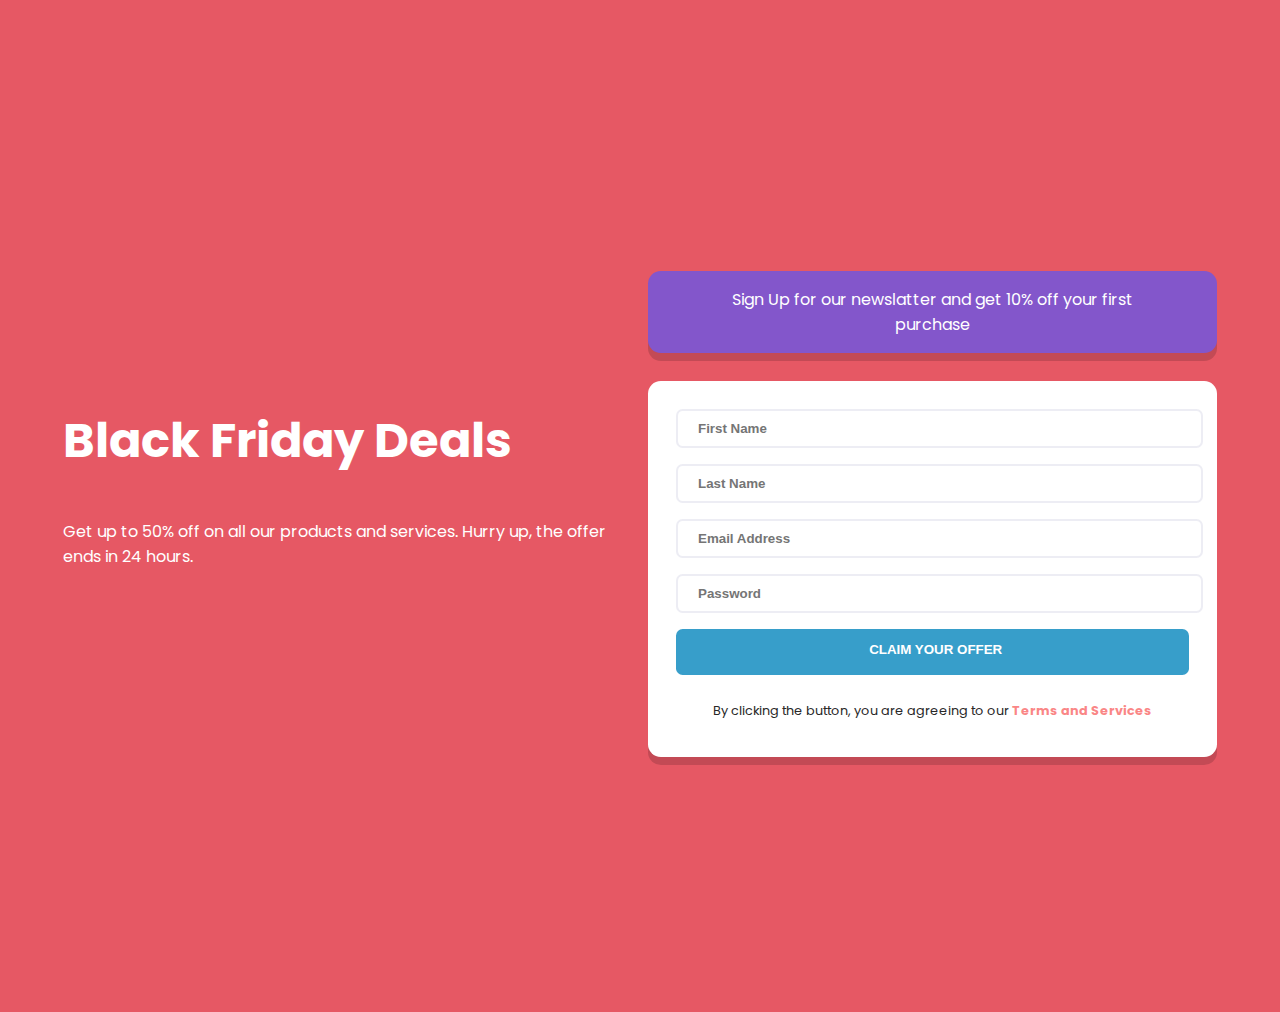
<file: index.html>
<!DOCTYPE html>
<html lang="en">

<head>
    <meta charset="UTF-8">
    <meta http-equiv="X-UA-Compatible" content="IE=edge">
    <meta name="viewport" content="width=device-width" , initial-scale="1.0">
    <title>Sample HTML Code - NewsLetter Form</title>
    <link rel="stylesheet" href="css/the_first_page.css"
</head>
 <body>
    <main>
        <!--intro section-->
        <section class="intro">
            <h1 class="title">Black Friday Deals</h1>
            <p>Get up to 50% off on all our products and services. Hurry up, the offer ends in 24 hours.</p>
        </section>

        <!--sign-up section-->
        <section class="sign-up">
            <p class="sign-up-para">Sign Up for our newslatter and get 10% off your first purchase</p>
            <!--the form itself-->
            <form class="sign-up-form">
                <div class="form-input">
                    <input type="text" name="first-name" id="first-name" placeholder="First Name" required>
                    <span>!</span>
                    <p class="warning">First name cannot be empty</p>
                </div>

                <div class="form-input">
                    <input type="text" name="last-name" id="last-name" placeholder="Last Name" required>
                    <span>!</span>
                    <p class="warning">Last name cannot be empty</p>
                </div>
          
                <div class="form-input">
                    <input type="email" name="email" id="email" placeholder="Email Address" required>
                    <span>!</span>
                    <p class="warning">Looks like this is not an email</p>
                </div>
          
                <div class="form-input">
                    <input type="Password" name="Password" id="Password" placeholder="Password" required>
                    <span>!</span>
                    <p class="warning">Password cannot be empty</p>
                </div>
          
                <input class="submit-btn" type="submit" value="Claim your offer">
                <p class="form-term">By clicking the button, you are agreeing to our <span>Terms and Services</span> </p>

            </form>
        </section>
    </main>
 </body>

</html>
</file>
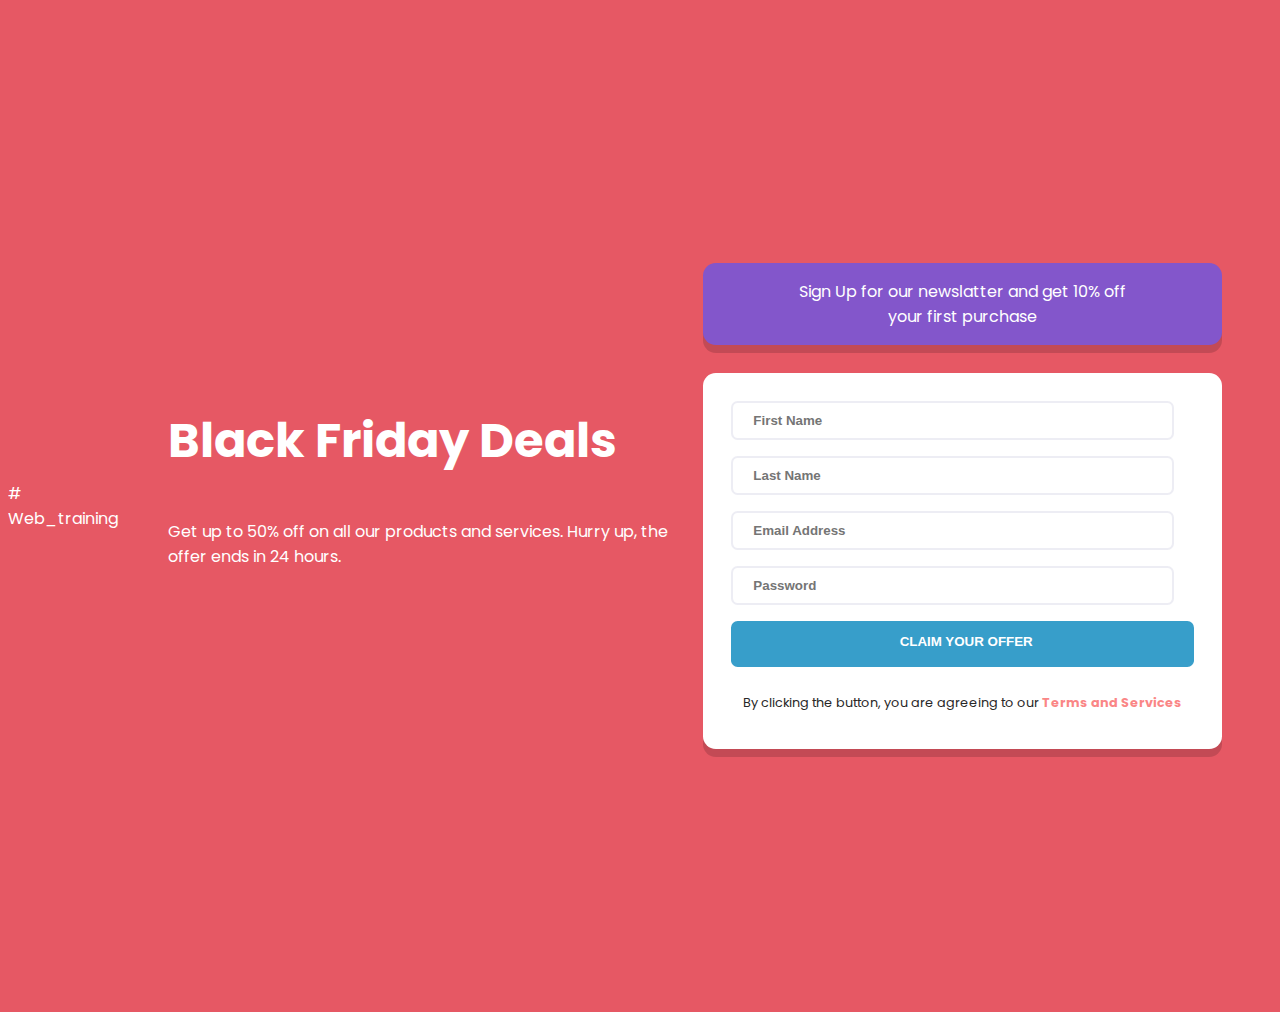
<file: README.html>
# Web_training
<!DOCTYPE html>
<html lang="en">

<head>
    <meta charset="UTF-8">
    <meta http-equiv="X-UA-Compatible" content="IE=edge">
    <!-- الذي يجب عرض الصفحة به IE لدعم الاصدارات القديمة، تستخدم في حين كان المطور يود أن يختار اصدار 
    http-equiv="X-UA-Compatible" content سيستخدم المتصفح الموجود في ال  IE8/9 ال ميتا تخبر المتصفح أن  
    content="IE=edge" نوع الاصدار
    -->
    
    <meta name="viewport" content="width=device-width" , initial-scale="1.0">
    <!--Viewport  وفائدته التحكم في ال 
    width=device-width التي تشاهد الموقع منه Device فهو يجعل العرض الخاص بالموقع بنفس عرض ال 
    initial-scaleبمجرد تحميل الصفحة ليكون الوضع المناسب لعرض الموقع Zoom Level يقوم بتعديل ال
    -->

   
    <!-- display: flex العناصر الابناء والاولاد بشكل افقي وليس عامودي يعني مو تحت بعض جنب بعض العناصر-->
    <!--- الـ em : 
    وحدة قياس قوية في الـ CSS و ربما أصبح الكثير يستخدمها اليوم في لغة  التنسيق المشهورة، يأخذ الـ em دقة القياس لحجم الخط الخاص بالعنصر، فهو نسبي و ليس تابث او لديه قياس معقول، الـ em يأخذ نفس القياس الذي يأخذه الـ Font-size الخاص بالعنصر او العنصر الأب، فمثلا، لو كان لدي عنصر p و أعطيت قياس 20px في الخط او الـ Font-size، فإن الـ em سيأخذ قيم 20px و بذلك، يصير 1em = 20px و يتغير بتغير الـ font-size أيضا .  مثال للإستخدام ( على عنصر p ) :  font-size : 16px  margin : 1em .  // في هذه الحالة سيأخذ الـ margin قياس 16px .-->
    

    <!--https://nouvil.net/css-play-ground/css-flexbox-playground/
    يها شرح كتير حلو عن العناصر انا استخدمتا لافهم 
    align-items: center; -->
    
    
    <title>Sample HTML Code - NewsLetter Form</title>
    <style>
        @import url("https://fonts.googleapis.com/css?family=Poppins:wght@400;500;600;700&display=swap");
       
        body {
            display: flex;  
            justify-content: center;
            padding: 3rem 0;
            font-family: "Poppins", sans-serif;
            font-size: 1rem;
            color: white;
            background-color: #e65864;
        }

        main {
            max-width: 350px;
            display: flex;
            flex-direction: column;
            align-items: center;
        }

        .intro {
            display: flex;
            flex-direction: column;
            justify-content: center;
            align-items: center;
            text-align: center;
            width: 100%;
            margin-bottom: 3rem;
        }

        .title {
            padding: 1rem;
            font-size: 1.75rem;
        }

        .sign-up {
            width: 100%;
        }

        .sign-up-para {
            padding: 1rem 5rem;
            margin-bottom: 1.75rem;
            border-radius: 0.8rem;
            box-shadow: 0 8px 0px rgba(0 0 0/0.15);
            background-color: #8356cb;
            text-align: center;
        }

        .sign-up-form {
            display: flex;
            flex-direction: column;
            align-items: center;
            padding: 1.2rem;
            border-radius: 0.8rem;
            box-shadow: 0 8px 0px rgba(0 0 0/0.15);
            color: #b9b6d3;
            background-color: white;
        }

        .form-input {
            width: 100%;
            margin-bottom: 1em;
            position: relative;
        }

        .form-input span {
            position: absolute;
            top: 10%;
            right: 0;
            padding: 0 0.65em;
            border-radius: 50%;
            background-color: #ff7a7a;
            color: white;
            display: none;
        }

        .form-input.warning span {
            display: inline-block;
        }

        .form-input input {
            width: calc(100% - 20px);
            padding: 10px;
            border: 2px solid rgba(185, 182, 211, 0.25);
            border-radius: 0.5em;
            font-weight: 600;
            color: #3e3c49;
        }

        .form-input input:focus {
            outline: none;
            border: 2px solid #b9b6d3;
        }

        .form-input.warning input {
            border: 2px solid #ff7a7a;
        }

        .form-input p {
            margin: 0.2em 0.75em 0 0;
            display: none;
            font-size: 0.75rem;
            text-align: right;
            font-style: italic;
            color: #ff7a7a;
        }

        .form-input.warning p{
            display: block;
        }

        .submit-btn {
            cursor: pointer;
            width: 100%;
            padding: 1em;
            margin-bottom: 1em;
            border: none;
            border-bottom: 5px solid #389eca;
            border-radius: 0.5em;
            background-color: #379eca;
            color: white;
            font-weight: 600;
            text-transform: uppercase;
        }

        .submit-btn:hover {
            background-color: #5dd5a1;
        }

        .form-term {
            margin-bottom: 0.75em;
            font-size: 0.8rem;
            text-align: center;
            color: rgb(40, 40, 40);
        }

        .form-term span {
            font-weight: 700;
            color: #f96b6bd3;
        }

        @media (min-width: 768px) {
            body {
                align-items: center;
                min-height: 100vh;
            }

            main {
                max-width: 100vw;
                flex-direction: row;
                justify-content: center;
            }
            
            .intro {
                align-items: flex-start; 
                text-align: left;
                width: 45%;
                margin-right: 1rem;
            }

            .title {
                padding: 0;
                margin-bottom: 2rem;
                font-size: 3rem;
                line-height: 1.25em;
            }

            .sign-up {
                width: 45%;
            }
        
            .sign-up-form {
                padding: 1.75rem;
            }
        
            .sign-up-form input {
                padding-left: 1.5em;
            }
        }
    </style>
</head>
 <body>
    <main>
        <!--intro section-->
        <section class="intro">
            <h1 class="title">Black Friday Deals</h1>
            <p>Get up to 50% off on all our products and services. Hurry up, the offer ends in 24 hours.</p>
        </section>

        <!--sign-up section-->
        <section class="sign-up">
            <p class="sign-up-para">Sign Up for our newslatter and get 10% off your first purchase</p>
            <!--the form itself-->
            <form class="sign-up-form">
                <div class="form-input">
                    <input type="text" name="first-name" id="first-name" placeholder="First Name" required>
                    <span>!</span>
                    <p class="warning">First name cannot be empty</p>
                </div>

                <div class="form-input">
                    <input type="text" name="last-name" id="last-name" placeholder="Last Name" required>
                    <span>!</span>
                    <p class="warning">Last name cannot be empty</p>
                </div>
          
                <div class="form-input">
                    <input type="email" name="email" id="email" placeholder="Email Address" required>
                    <span>!</span>
                    <p class="warning">Looks like this is not an email</p>
                </div>
          
                <div class="form-input">
                    <input type="Password" name="Password" id="Password" placeholder="Password" required>
                    <span>!</span>
                    <p class="warning">Password cannot be empty</p>
                </div>
          
                <input class="submit-btn" type="submit" value="Claim your offer">
                <p class="form-term">By clicking the button, you are agreeing to our <span>Terms and Services</span> </p>

            </form>
        </section>
    </main>
 </body>

</html>
</file>
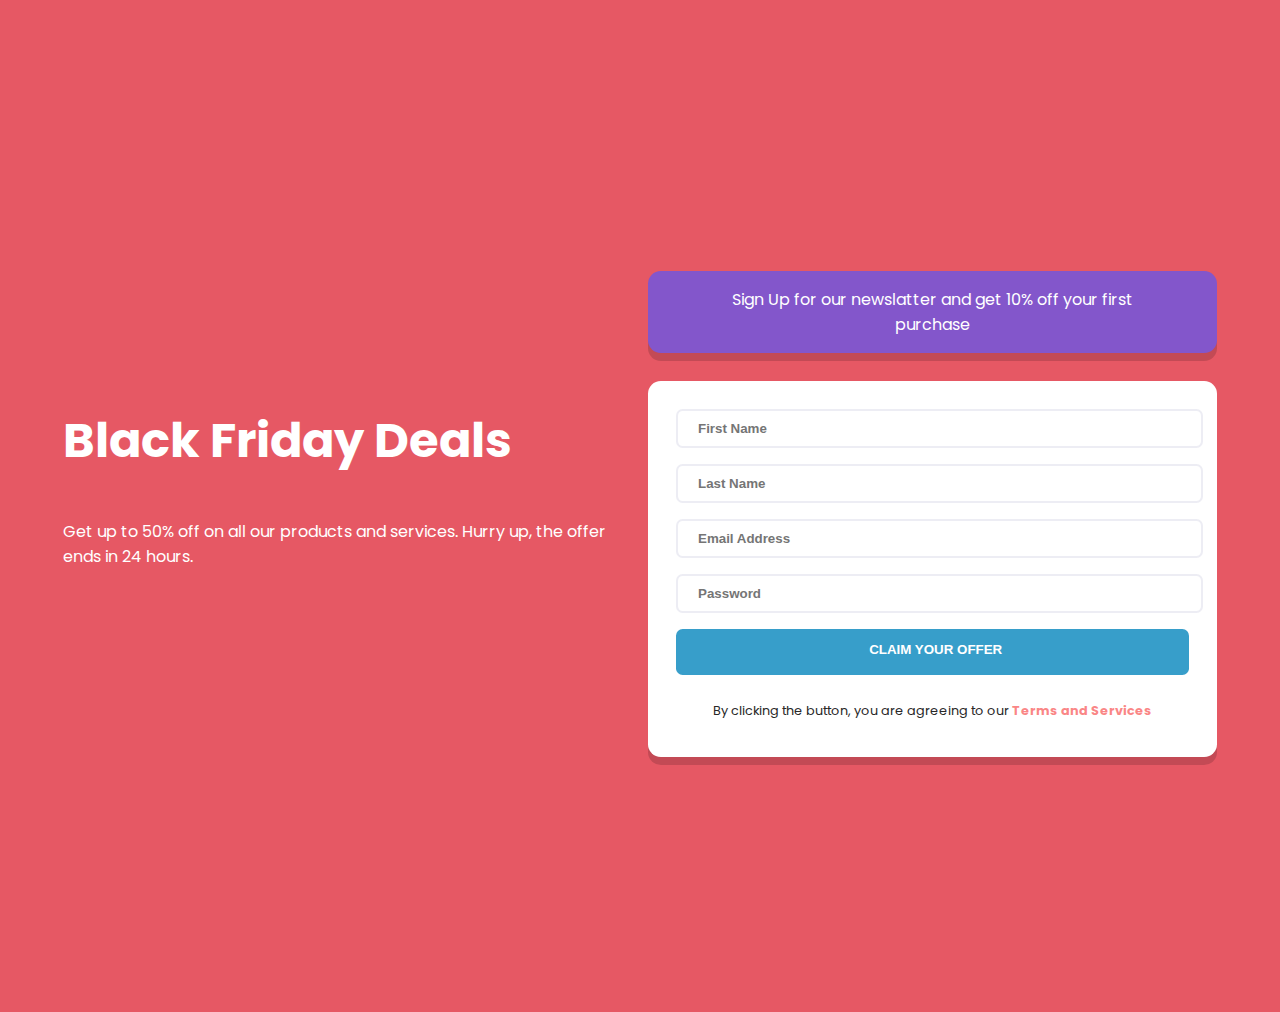
<file: the_first_day.html>
<!DOCTYPE html>
<html lang="en">

<head>
    <meta charset="UTF-8">
    <meta http-equiv="X-UA-Compatible" content="IE=edge">
    <!-- الذي يجب عرض الصفحة به IE لدعم الاصدارات القديمة، تستخدم في حين كان المطور يود أن يختار اصدار 
    http-equiv="X-UA-Compatible" content سيستخدم المتصفح الموجود في ال  IE8/9 ال ميتا تخبر المتصفح أن  
    content="IE=edge" نوع الاصدار
    -->
    
    <meta name="viewport" content="width=device-width" , initial-scale="1.0">
    <!--Viewport  وفائدته التحكم في ال 
    width=device-width التي تشاهد الموقع منه Device فهو يجعل العرض الخاص بالموقع بنفس عرض ال 
    initial-scaleبمجرد تحميل الصفحة ليكون الوضع المناسب لعرض الموقع Zoom Level يقوم بتعديل ال
    -->

   
    <!-- display: flex العناصر الابناء والاولاد بشكل افقي وليس عامودي يعني مو تحت بعض جنب بعض العناصر-->
    <!--- الـ em : 
    وحدة قياس قوية في الـ CSS و ربما أصبح الكثير يستخدمها اليوم في لغة  التنسيق المشهورة، يأخذ الـ em دقة القياس لحجم الخط الخاص بالعنصر، فهو نسبي و ليس تابث او لديه قياس معقول، الـ em يأخذ نفس القياس الذي يأخذه الـ Font-size الخاص بالعنصر او العنصر الأب، فمثلا، لو كان لدي عنصر p و أعطيت قياس 20px في الخط او الـ Font-size، فإن الـ em سيأخذ قيم 20px و بذلك، يصير 1em = 20px و يتغير بتغير الـ font-size أيضا .  مثال للإستخدام ( على عنصر p ) :  font-size : 16px  margin : 1em .  // في هذه الحالة سيأخذ الـ margin قياس 16px .-->
    

    <!--https://nouvil.net/css-play-ground/css-flexbox-playground/
    يها شرح كتير حلو عن العناصر انا استخدمتا لافهم 
    align-items: center; -->
    
    
    <title>Sample HTML Code - NewsLetter Form</title>
    <style>
        @import url("https://fonts.googleapis.com/css?family=Poppins:wght@400;500;600;700&display=swap");
       
        body {
            display: flex;  
            justify-content: center;
            padding: 3rem 0;
            font-family: "Poppins", sans-serif;
            font-size: 1rem;
            color: white;
            background-color: #e65864;
        }

        main {
            max-width: 350px;
            display: flex;
            flex-direction: column;
            align-items: center;
        }

        .intro {
            display: flex;
            flex-direction: column;
            justify-content: center;
            align-items: center;
            text-align: center;
            width: 100%;
            margin-bottom: 3rem;
        }

        .title {
            padding: 1rem;
            font-size: 1.75rem;
        }

        .sign-up {
            width: 100%;
        }

        .sign-up-para {
            padding: 1rem 5rem;
            margin-bottom: 1.75rem;
            border-radius: 0.8rem;
            box-shadow: 0 8px 0px rgba(0 0 0/0.15);
            background-color: #8356cb;
            text-align: center;
        }

        .sign-up-form {
            display: flex;
            flex-direction: column;
            align-items: center;
            padding: 1.2rem;
            border-radius: 0.8rem;
            box-shadow: 0 8px 0px rgba(0 0 0/0.15);
            color: #b9b6d3;
            background-color: white;
        }

        .form-input {
            width: 100%;
            margin-bottom: 1em;
            position: relative;
        }

        .form-input span {
            position: absolute;
            top: 10%;
            right: 0;
            padding: 0 0.65em;
            border-radius: 50%;
            background-color: #ff7a7a;
            color: white;
            display: none;
        }

        .form-input.warning span {
            display: inline-block;
        }

        .form-input input {
            width: calc(100% - 20px);
            padding: 10px;
            border: 2px solid rgba(185, 182, 211, 0.25);
            border-radius: 0.5em;
            font-weight: 600;
            color: #3e3c49;
        }

        .form-input input:focus {
            outline: none;
            border: 2px solid #b9b6d3;
        }

        .form-input.warning input {
            border: 2px solid #ff7a7a;
        }

        .form-input p {
            margin: 0.2em 0.75em 0 0;
            display: none;
            font-size: 0.75rem;
            text-align: right;
            font-style: italic;
            color: #ff7a7a;
        }

        .form-input.warning p{
            display: block;
        }

        .submit-btn {
            cursor: pointer;
            width: 100%;
            padding: 1em;
            margin-bottom: 1em;
            border: none;
            border-bottom: 5px solid #389eca;
            border-radius: 0.5em;
            background-color: #379eca;
            color: white;
            font-weight: 600;
            text-transform: uppercase;
        }

        .submit-btn:hover {
            background-color: #5dd5a1;
        }

        .form-term {
            margin-bottom: 0.75em;
            font-size: 0.8rem;
            text-align: center;
            color: rgb(40, 40, 40);
        }

        .form-term span {
            font-weight: 700;
            color: #f96b6bd3;
        }

        @media (min-width: 768px) {
            body {
                align-items: center;
                min-height: 100vh;
            }

            main {
                max-width: 100vw;
                flex-direction: row;
                justify-content: center;
            }
            
            .intro {
                align-items: flex-start; 
                text-align: left;
                width: 45%;
                margin-right: 1rem;
            }

            .title {
                padding: 0;
                margin-bottom: 2rem;
                font-size: 3rem;
                line-height: 1.25em;
            }

            .sign-up {
                width: 45%;
            }
        
            .sign-up-form {
                padding: 1.75rem;
            }
        
            .sign-up-form input {
                padding-left: 1.5em;
            }
        }
    </style>
</head>
 <body>
    <main>
        <!--intro section-->
        <section class="intro">
            <h1 class="title">Black Friday Deals</h1>
            <p>Get up to 50% off on all our products and services. Hurry up, the offer ends in 24 hours.</p>
        </section>

        <!--sign-up section-->
        <section class="sign-up">
            <p class="sign-up-para">Sign Up for our newslatter and get 10% off your first purchase</p>
            <!--the form itself-->
            <form class="sign-up-form">
                <div class="form-input">
                    <input type="text" name="first-name" id="first-name" placeholder="First Name" required>
                    <span>!</span>
                    <p class="warning">First name cannot be empty</p>
                </div>

                <div class="form-input">
                    <input type="text" name="last-name" id="last-name" placeholder="Last Name" required>
                    <span>!</span>
                    <p class="warning">Last name cannot be empty</p>
                </div>
          
                <div class="form-input">
                    <input type="email" name="email" id="email" placeholder="Email Address" required>
                    <span>!</span>
                    <p class="warning">Looks like this is not an email</p>
                </div>
          
                <div class="form-input">
                    <input type="Password" name="Password" id="Password" placeholder="Password" required>
                    <span>!</span>
                    <p class="warning">Password cannot be empty</p>
                </div>
          
                <input class="submit-btn" type="submit" value="Claim your offer">
                <p class="form-term">By clicking the button, you are agreeing to our <span>Terms and Services</span> </p>

            </form>
        </section>
    </main>
 </body>

</html>
</file>
<file: css/the_first_page.css>
@import url("https://fonts.googleapis.com/css?family=Poppins:wght@400;500;600;700&display=swap");
       
    body {
        display: flex;  
        justify-content: center;
        padding: 3rem 0;
        font-family: "Poppins", sans-serif;
        font-size: 1rem;
        color: white;
        background-color: #e65864;
    }

    main {
        max-width: 350px;
        display: flex;
        flex-direction: column;
        align-items: center;
    }

    .intro {
        display: flex;
        flex-direction: column;
        justify-content: center;
        align-items: center;
        text-align: center;
        width: 100%;
        margin-bottom: 3rem;
    }

    .title {
        padding: 1rem;
        font-size: 1.75rem;
    }

    .sign-up {
        width: 100%;
    }

    .sign-up-para {
        padding: 1rem 5rem;
        margin-bottom: 1.75rem;
        border-radius: 0.8rem;
        box-shadow: 0 8px 0px rgba(0 0 0/0.15);
        background-color: #8356cb;
        text-align: center;    
    }

    .sign-up-form {
        display: flex;
        flex-direction: column;
        align-items: center;
        padding: 1.2rem;
        border-radius: 0.8rem;
        box-shadow: 0 8px 0px rgba(0 0 0/0.15);
        color: #b9b6d3;
        background-color: white;
    }

    .form-input {
        width: 100%;
        margin-bottom: 1em;
        position: relative;
    }

    .form-input span {
        position: absolute;
        top: 10%;
        right: 0;
        padding: 0 0.65em;
        border-radius: 50%;
        background-color: #ff7a7a;
        color: white;
        display: none;
    }    

    .form-input.warning span {
        display: inline-block;
    }

    .form-input input {
        width: calc(100% - 20px);
        padding: 10px;
        border: 2px solid rgba(185, 182, 211, 0.25);
        border-radius: 0.5em;
        font-weight: 600;
        color: #3e3c49;
    }

    .form-input input:focus {
        outline: none;
        border: 2px solid #b9b6d3;
    }

    .form-input.warning input {
        border: 2px solid #ff7a7a;
    }

    .form-input p {
        margin: 0.2em 0.75em 0 0;
        display: none;
        font-size: 0.75rem;
        text-align: right;
        font-style: italic;
        color: #ff7a7a;
    }

    .form-input.warning p{
        display: block;
    }

    .submit-btn {
        cursor: pointer;
        width: 100%;
        padding: 1em;
        margin-bottom: 1em;
        border: none;
        border-bottom: 5px solid #389eca;
        border-radius: 0.5em;
        background-color: #379eca;
        color: white;
        font-weight: 600;
        text-transform: uppercase;
    }

    .submit-btn:hover {
        background-color: #5dd5a1;
    }

    .form-term {
        margin-bottom: 0.75em;
        font-size: 0.8rem;
        text-align: center;
        color: rgb(40, 40, 40);
    }

    .form-term span {
        font-weight: 700;
        color: #f96b6bd3;
    }

    @media (min-width: 768px) {
        body {
            align-items: center;
            min-height: 100vh;
        }

        main {
            max-width: 100vw;
            flex-direction: row;
            justify-content: center;
        }
            
        .intro {
            align-items: flex-start; 
            text-align: left;
            width: 45%;
            margin-right: 1rem;
        }

        .title {
            padding: 0;
            margin-bottom: 2rem;
            font-size: 3rem;
            line-height: 1.25em;
        }

        .sign-up {
            width: 45%;
        }
        
        .sign-up-form {
            padding: 1.75rem;
        }
        
        .sign-up-form input {
            padding-left: 1.5em;
        }
    }
</file>
